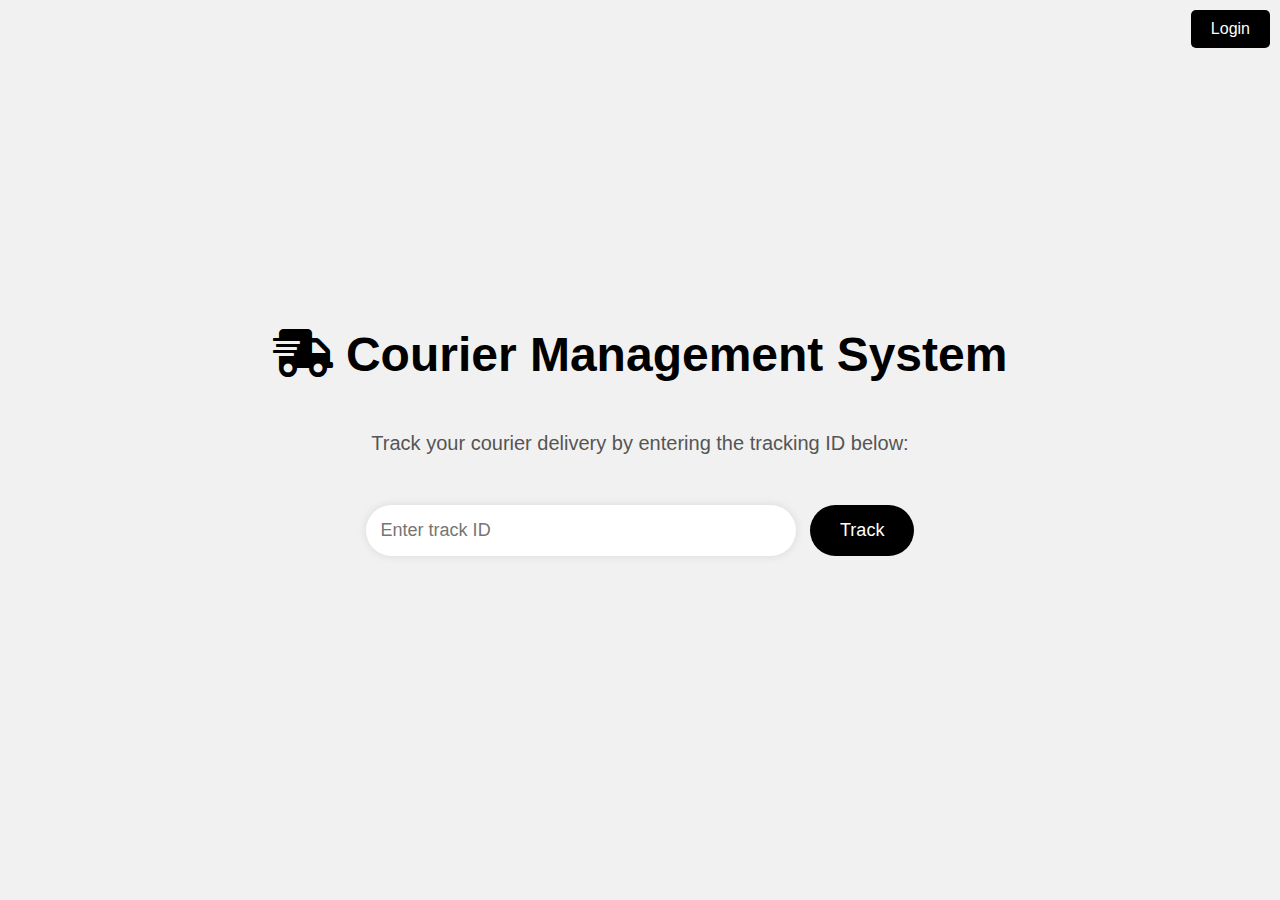
<file: index.html>
<!DOCTYPE html>
<html>
<head>
  <title>Courier Management System</title>
  <link rel="stylesheet" href="https://cdnjs.cloudflare.com/ajax/libs/font-awesome/5.15.4/css/all.min.css"> <!-- Font Awesome CDN for icons -->
  <style>
    body {
      margin: 0;
      padding: 0;
      font-family: Arial, sans-serif;
      background-color: #f1f1f1;
      
    }
    
    .container {
      display: flex;
      flex-direction: column;
      justify-content: center;
      align-items: center;
      height: 100vh;
    }
    
    .track-input {
      display: flex;
      justify-content: center;
      align-items: center;
      margin-bottom: 50px;
    }
    
    .track-input input[type="text"] {
      padding: 15px;
      width: 400px;
      font-size: 18px;
      border: none;
      border-radius: 30px;
      outline: none;
      box-shadow: 0 0 10px rgba(0, 0, 0, 0.1);
      transition: box-shadow 0.3s ease-in-out;
    }
    
    .track-input input[type="text"]:focus {
      box-shadow: 0 0 10px rgba(0, 0, 0, 0.3);
    }
    
    .track-input button {
      margin-left: 10px;
      padding: 15px 30px;
      font-size: 18px;
      border: none;
      border-radius: 30px;
      background-color: black;
      color: #fff;
      cursor: pointer;
      transition: background-color 0.3s ease-in-out;
    }
    
    .track-input button:hover {
      background-color: #005cbf;
    }
    
    .logo {
      font-size: 48px;
      color: black;
      margin-bottom: 30px;
    }
    
    .description {
      font-size: 20px;
      color: #555;
      text-align: center;
      max-width: 600px;
      margin-bottom: 50px;
    }
    
    .login-button {
      position: absolute;
      top: 10px;
      right: 10px;
      padding: 10px 20px;
      font-size: 16px;
      border: none;
      border-radius: 5px;
      background-color: black;
      color: #fff;
      cursor: pointer;
    }
    
    .login-button:hover {
      background-color: #005cbf;
      transform: scale(1.05);
    }
    
    a{
        color: white;
        text-decoration: none;
    }
  </style>
</head>
<body>
  <div class="container">
    <button class="login-button"><a href="login.html">Login</a> </button>
    <h1 class="logo"><i class="fas fa-shipping-fast"></i> Courier Management System</h1>
    <p class="description">Track your courier delivery by entering the tracking ID below:</p>
    <div class="track-input">
        <form action="ShippmentStatus.php" method="POST">
            <input type="text" name= "track_id"placeholder="Enter track ID" required>
            <button type="submit">Track</button>
        </form>
    </div>
  </div>
</body>
</html>
</file>
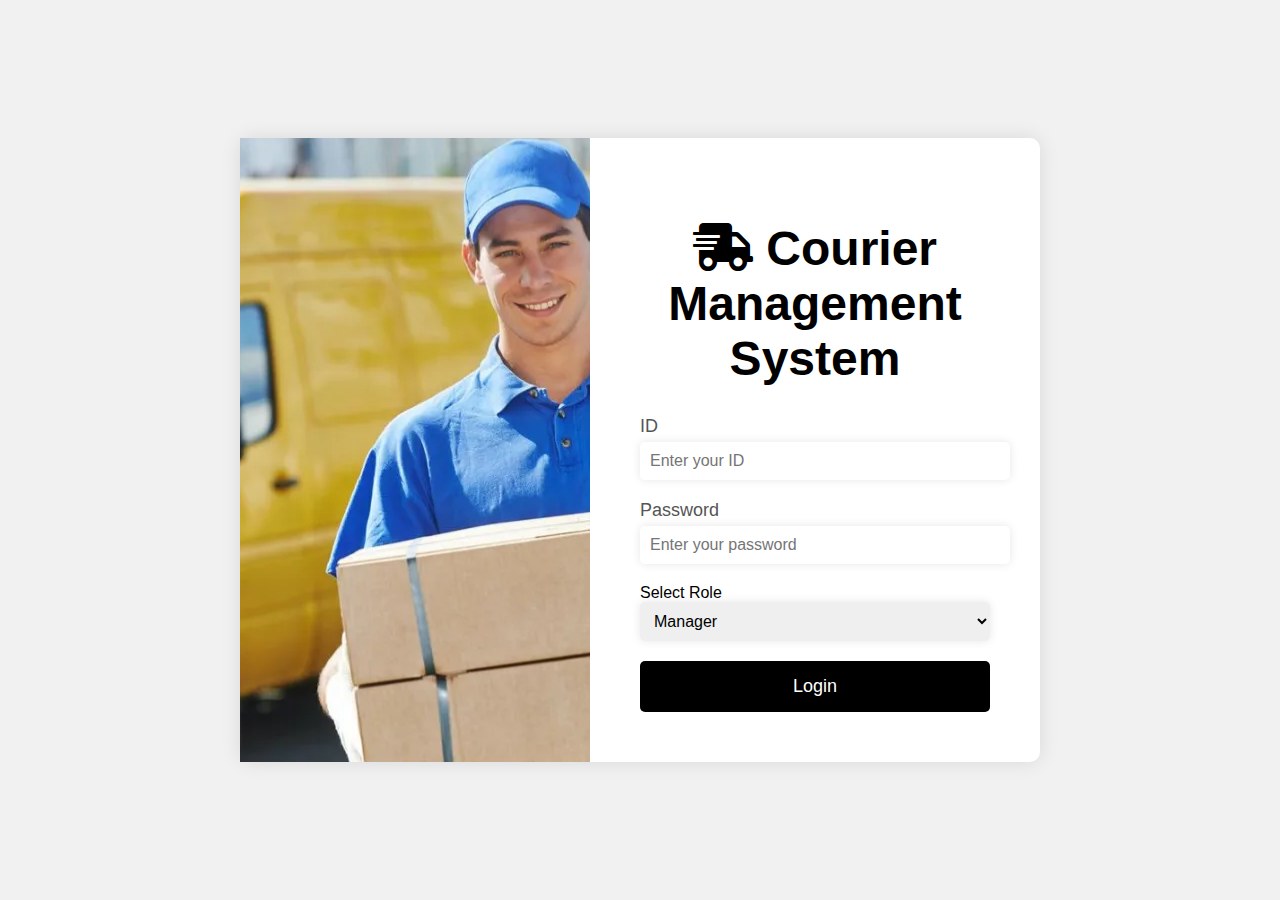
<file: login.html>
<!DOCTYPE html>
<html>
<head>
  <title>Login - Courier Management System</title>
  <link rel="stylesheet" href="https://cdnjs.cloudflare.com/ajax/libs/font-awesome/5.15.4/css/all.min.css"> <!-- Font Awesome CDN for icons -->
  <style>
    body {
      margin: 0;
      padding: 0;
      font-family: Arial, sans-serif;
      background-color: #f1f1f1;
      display: flex;
      justify-content: center;
      align-items: center;
      height: 100vh;
    }
    
    .container {
      width: 800px;
      background-color: #fff;
      border-radius: 10px;
      box-shadow: 0 0 20px rgba(0, 0, 0, 0.1);
      display: flex;
    }
    
    .left-side {
      flex: 1;
      background-image: url('./assets/courier_img.webp'); 
      background-size: cover;
      background-position: center;
      position: relative;
    }
    
    .right-side {
      flex: 1;
      padding: 50px;
    }
    
    .logo {
      font-size: 48px;
      color: black;
      margin-bottom: 30px;
      text-align: center;
    }
    
    .input-group {
      margin-bottom: 20px;
    }
    
    .input-group label {
      display: block;
      font-size: 18px;
      color: #555;
      margin-bottom: 5px;
    }
    
    .input-group input[type="text"],
    .input-group input[type="password"] ,
    select {
      width: 100%;
      padding: 10px;
      font-size: 16px;
      border: none;
      border-radius: 5px;
      outline: none;
      box-shadow: 0 0 10px rgba(0, 0, 0, 0.1);
      transition: box-shadow 0.3s ease-in-out;
    }
    
    .input-group input[type="text"]:focus,
    .input-group input[type="password"]:focus ,select:focus{
      box-shadow: 0 0 10px rgba(0, 0, 0, 0.3);
    }
    
    .login-button {
      width: 100%;
      padding: 15px;
      font-size: 18px;
      border: none;
      border-radius: 5px;
      background-color: black;
      color: #fff;
      cursor: pointer;
      transition: background-color 0.3s ease-in-out;
    }
    
    .login-button:hover {
      background-color: #005cbf;
    }
    
    a{
        color: white;
        text-decoration: none;
    }
  </style>
</head>
<body>
  <div class="container">
    <div class="left-side"></div>
    <div class="right-side">
    
      <h1 class="logo"><i class="fas fa-shipping-fast"></i> Courier Management System</h1>
      <form action="checkCredentials.php">
        <div class="input-group">
          <label for="id">ID</label>
          <input type="text" id="id" name="id" placeholder="Enter your ID" required>
        </div>
        <div class="input-group">
          <label for="password">Password</label>
          <input type="password" id="password" name="password" placeholder="Enter your password" required>
        </div>
        <div>
          <label for="">Select Role</label>
          <select name="role" id="" class="input-group">
            <option value="manager">Manager</option>
            <option value="courier">Courier</option>
          </select>
        </div>
        <button class="login-button" type="submit">Login</a></button>
      </form>
    </div>
  </div>

  
</body>
</html>
</file>
